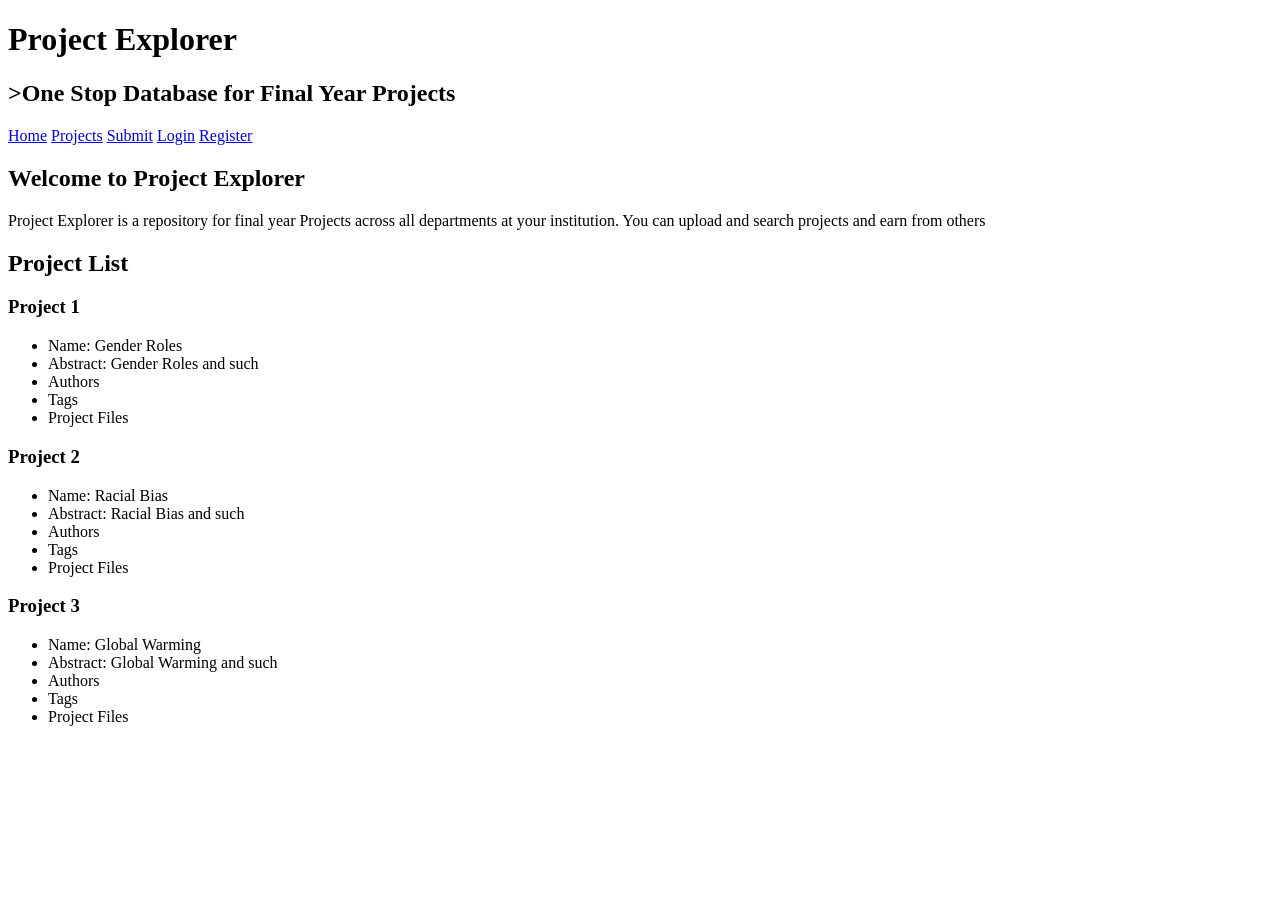
<file: app/project-explorer/index.html>
<!DOCTYPE html>
<html>
    <head>
        <meta charset="utf-8">
        <title>Project Explorer</title>
    </head>
    <body>
        <h1>Project Explorer</h1> 
        <h2>>One Stop Database for Final Year Projects</h2>
        <a href="index.html">Home</a> <a href="index.html">Projects</a> <a href="index.html">Submit</a> <a href="index.html">Login</a> <a href="index.html">Register</a>
        <h2>Welcome to Project Explorer</h2>
        Project Explorer is a repository for final year Projects across all departments at your institution. You can upload and search projects and earn from others
        <h2>Project List</h2>
        <h3>Project 1</h3>
        <ul>
            <li>Name: Gender Roles</li>
            <li>Abstract: Gender Roles and such</li>
            <li>Authors</li>
            <li>Tags</li>
            <li>Project Files</li>
        
        </ul>
        <h3>Project 2</h3>
        <ul>
            <li>Name: Racial Bias</li>
            <li>Abstract: Racial Bias and such</li>
            <li>Authors</li>
            <li>Tags</li>
            <li>Project Files</li>
        
        </ul>
        <h3>Project 3</h3>
        <ul>
            <li>Name: Global Warming</li>
            <li>Abstract: Global Warming and such</li>
            <li>Authors</li>
            <li>Tags</li>
            <li>Project Files</li>
        
        </ul>
    </body>
</html>
</file>
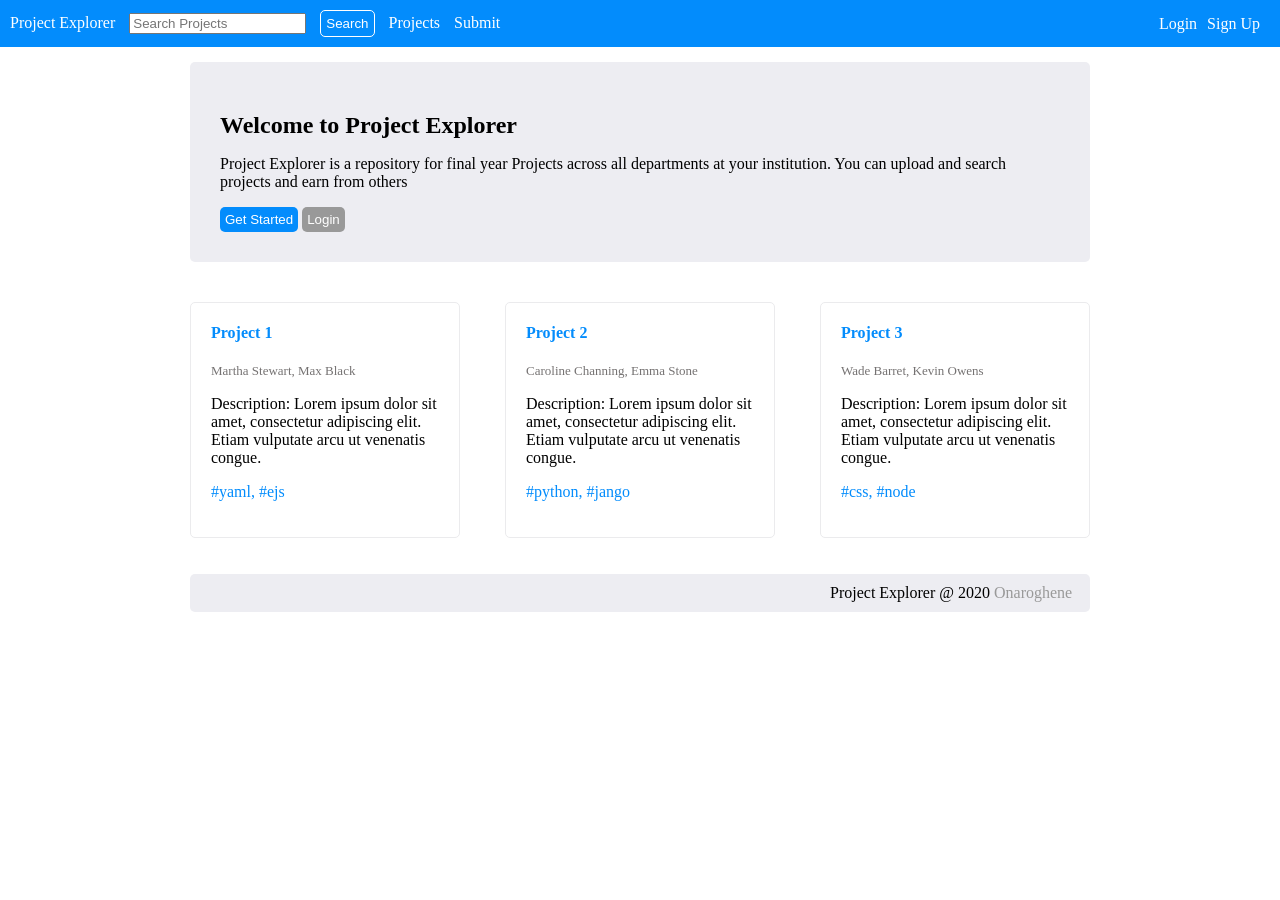
<file: app/public/project-explorer/index.html>
<!DOCTYPE html>
<html>
    <head>
        <title>Home Page</title>
        <link rel="stylesheet" href="css/style.css">
    </head>
    <body>
        <nav>
            <div class="nav-left">
            <a href="index.html">Project Explorer</a> 
           
            <input id="search_term" type="text" placeholder="Search Projects"/>
			<button id="search-btn" class="btn-major" type="button">Search</button>
            
            <a href="search.html">Projects</a> 
            <a href="createProject.html">Submit</a> 
        </div>

        <div class="nav-right"></div>
    
            <a href="login.html">Login</a>
             <a href="register.html">Sign Up</a>

            </div>
            </nav>

     <main class="main-home">
      <section id="special-border">
        <h2>Welcome to Project Explorer</h2>

        <p>Project Explorer is a repository for final year Projects across all departments at your institution. You can upload and search projects and earn from others
            </p>
           
            <button class="btn-major" type="button">Get Started</button>
			<button class="btn-minor" type="button">Login</button>
        </section>

        <section class="project-list">
            <div>
                <h4> Project 1</h4>
				<p id="authors">Martha Stewart, Max Black</p>
				<p>Description: Lorem ipsum dolor sit amet, consectetur adipiscing elit. Etiam vulputate arcu ut venenatis congue. </p>

				<p id="tags">#yaml, #ejs </p>
            </div>

            <div>
                <h4> Project 2</h4>
				<p id="authors">Caroline Channing, Emma Stone</p>
				<p>Description: Lorem ipsum dolor sit amet, consectetur adipiscing elit. Etiam vulputate arcu ut venenatis congue. </p>

				<p id="tags">#python, #jango </p>
            </div>

            <div>
                <h4> Project 3</h4>
				<p id="authors">Wade Barret, Kevin Owens</p>
				<p>Description: Lorem ipsum dolor sit amet, consectetur adipiscing elit. Etiam vulputate arcu ut venenatis congue. </p>

				<p id="tags">#css, #node</p>
            </div>
         </section>
         </main>
         <footer>
            <p>Project Explorer @ 2020 <a href="mailto:onaavwunu@gmail.com">Onaroghene</a></p>
      </footer>

    </body>
</html>
</file>
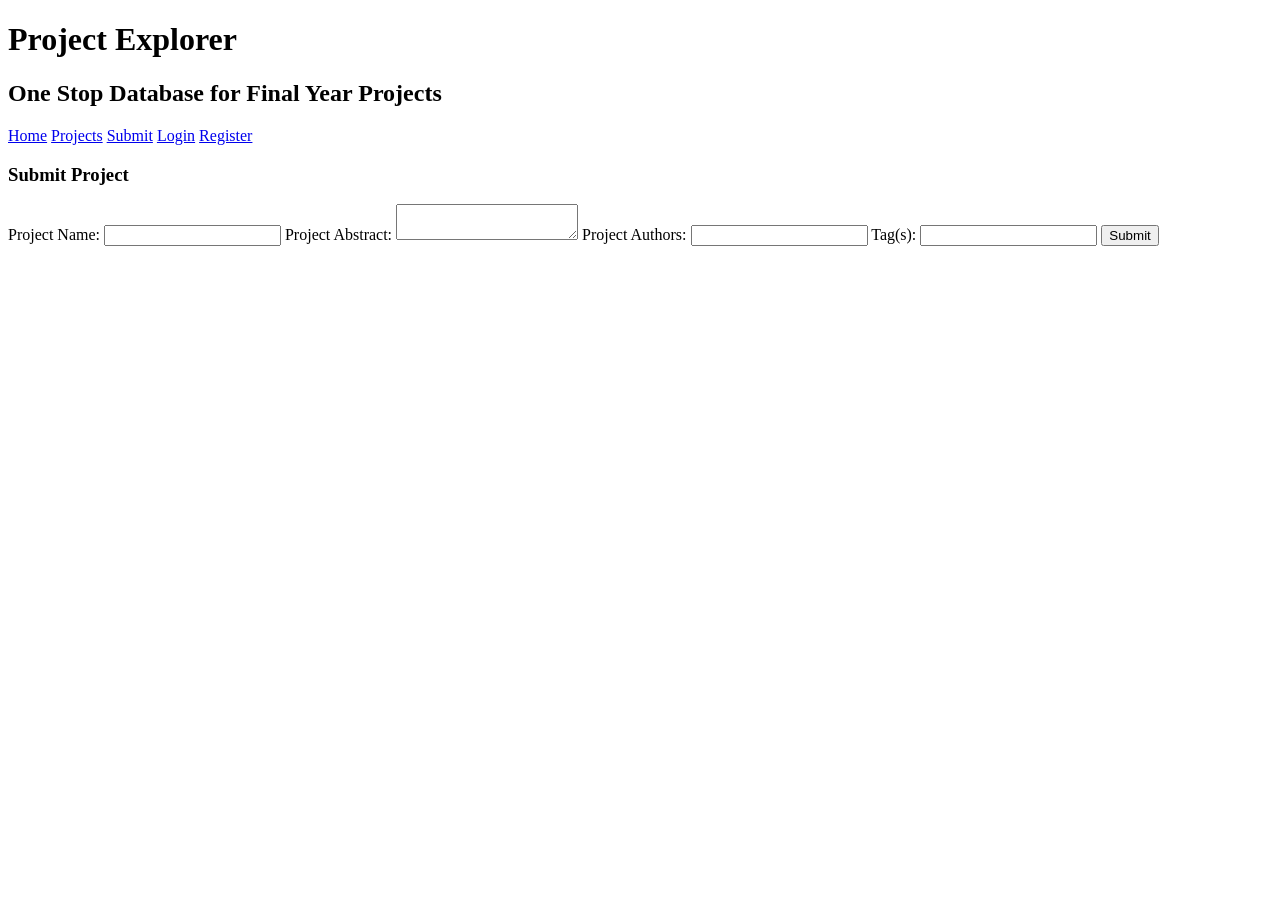
<file: app/project-explorer/CreateProject.html>
<!DOCTYPE html>
<html>
    <head>
        <meta charset="utf-8">
        <title>Project Explorer</title>
    </head>
    <body>
        <h1>Project Explorer</h1>
        <h2>One Stop Database for Final Year Projects</h2>
        <a href="index.html">Home</a> <a href="index.html">Projects</a> <a href="index.html">Submit</a> <a href="index.html">Login</a> <a href="index.html">Register</a>
        
        <h3>Submit Project</h3>
        <form>
            <label for="Projectname">Project Name: </label>
            <input type="text" id="Projectname">
           
            <label for="abstract">Project Abstract:</label>
            <textarea> </textarea>
            
            <label for="ProjectAuthors">Project Authors: </label>
            <input type="text" id="ProjectAuthors">

            <label for="tag"> Tag(s): </label>
            <input type="text" id="tag">

            <input type ="submit"/>
        </form>
    </body>
</html>
</file>
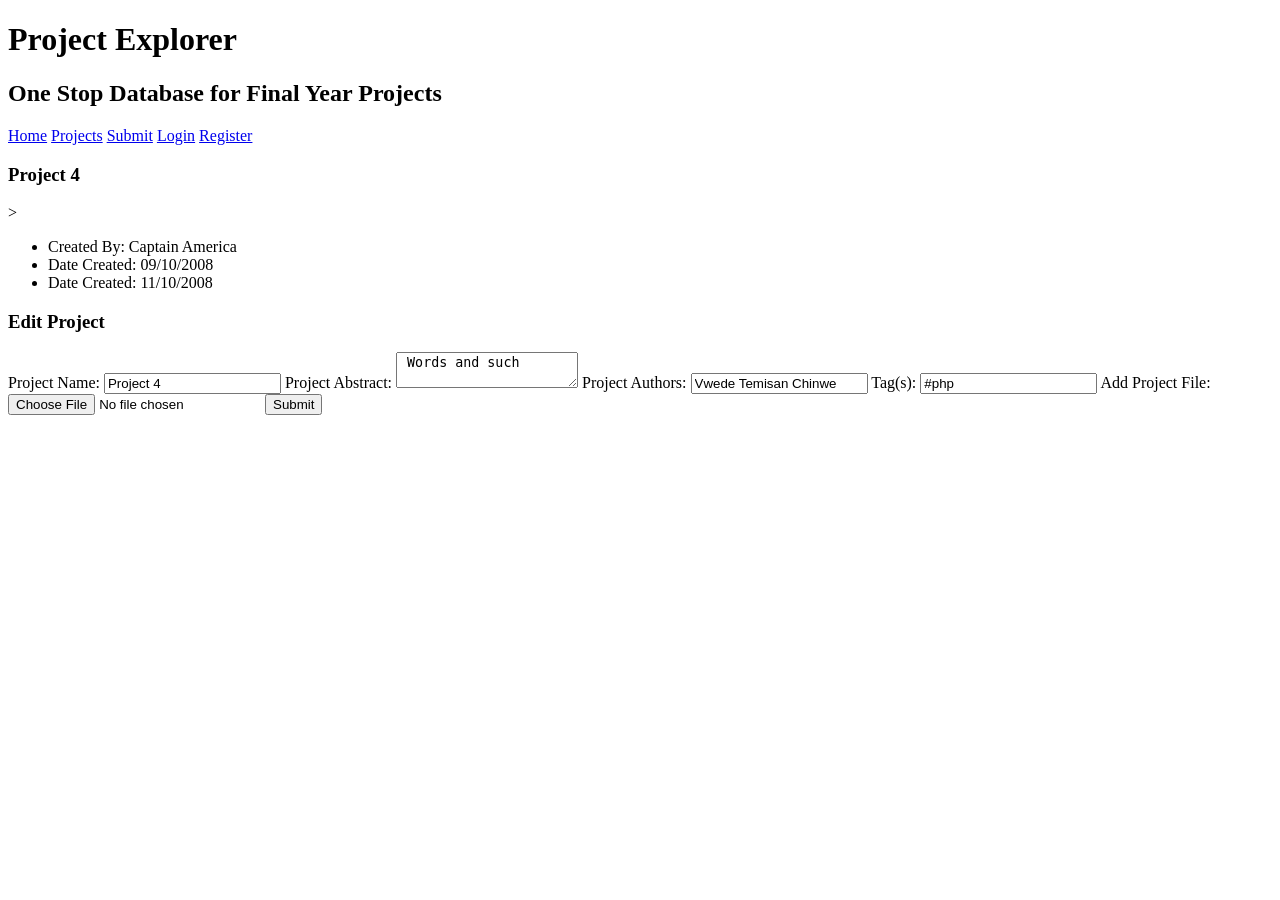
<file: app/project-explorer/editproject.html>
<!DOCTYPE html>
<html>
    <head>
        <meta charset="utf-8">
        <title>Project Explorer</title>
    </head>
    <body>
        <h1>Project Explorer</h1>
        <h2>One Stop Database for Final Year Projects</h2>
        <a href="index.html">Home</a> <a href="index.html">Projects</a> <a href="index.html">Submit</a> <a href="index.html">Login</a> <a href="index.html">Register</a>
        <h3>Project 4</h3>>
        <ul>
            <li>Created By: Captain America</li>
            <li>Date Created: 09/10/2008</li>
            <li>Date Created: 11/10/2008</li>
        </ul>
            <h3>Edit Project</h3>
            <form>
                <label for="Projectname">Project Name: </label>
                <input type="text" id="Projectname" value="Project 4">
               
                <label for="abstract">Project Abstract:</label>
                <textarea> Words and such </textarea>
                
                <label for="ProjectAuthors">Project Authors: </label>
                <input type="text" id="ProjectAuthors" value="Vwede Temisan Chinwe ">
    
                <label for="tag"> Tag(s): </label>
                <input type="text" id="tag" value="#php">

                <label for="add"> Add Project File: </label>
                <input type="file" id="add">

                <input type ="submit"/>
            </form>

       
    </body>
</html>
</file>
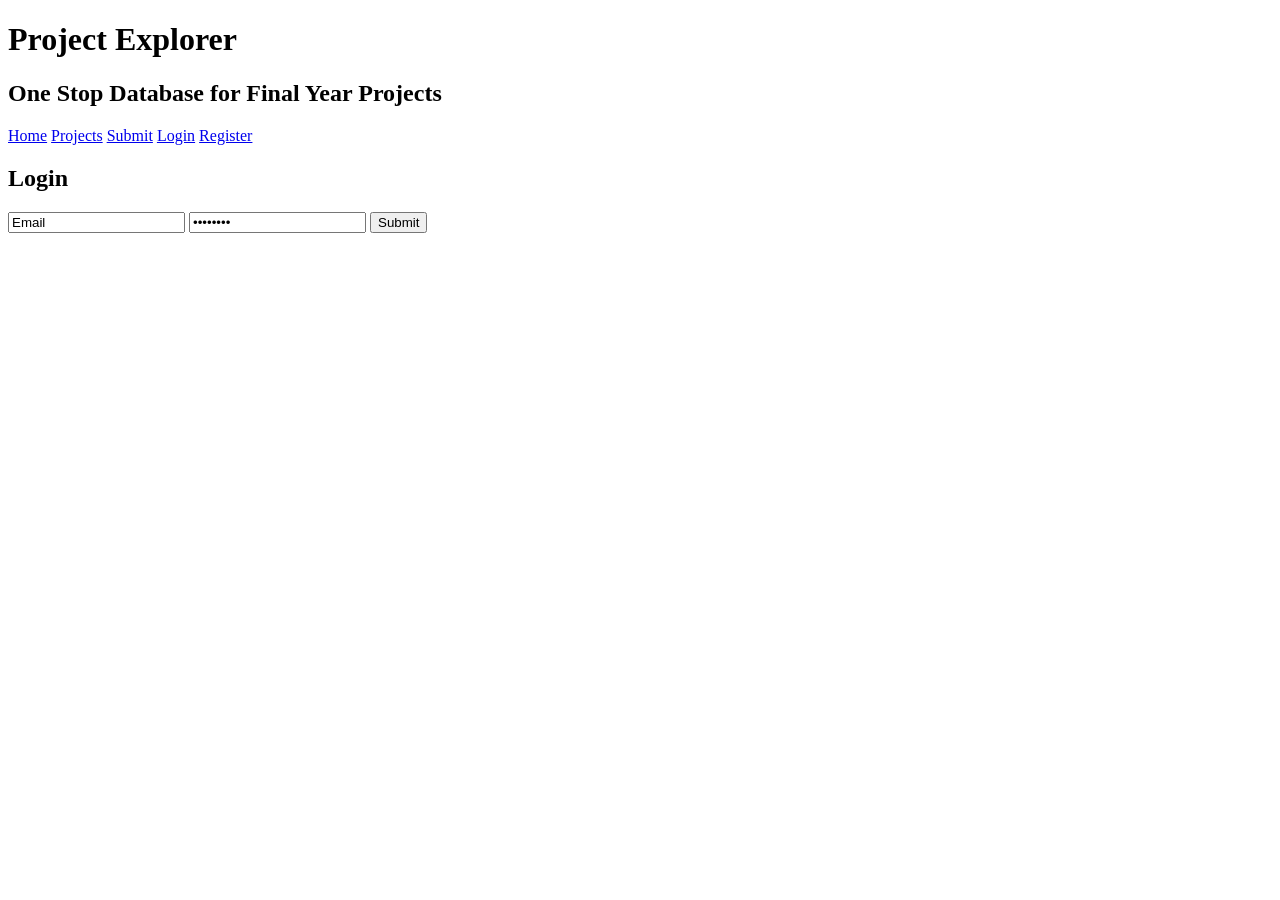
<file: app/project-explorer/login.html>
<!DOCTYPE html>
<html>
    <head>
        <meta charset="utf-8">
        <title>Project Explorer</title>
    </head>
    <body>
        <h1>Project Explorer</h1>
        <h2>One Stop Database for Final Year Projects</h2>
        <a href="index.html">Home</a> <a href="index.html">Projects</a> <a href="index.html">Submit</a> <a href="index.html">Login</a> <a href="index.html">Register</a>
        <h2>Login</h2>
        <form>
        <input type ="email" value="Email"/>
        <input type ="password" value="Password"/>
        <input type ="submit"/>
        </form>
    </body>
</html>
</file>
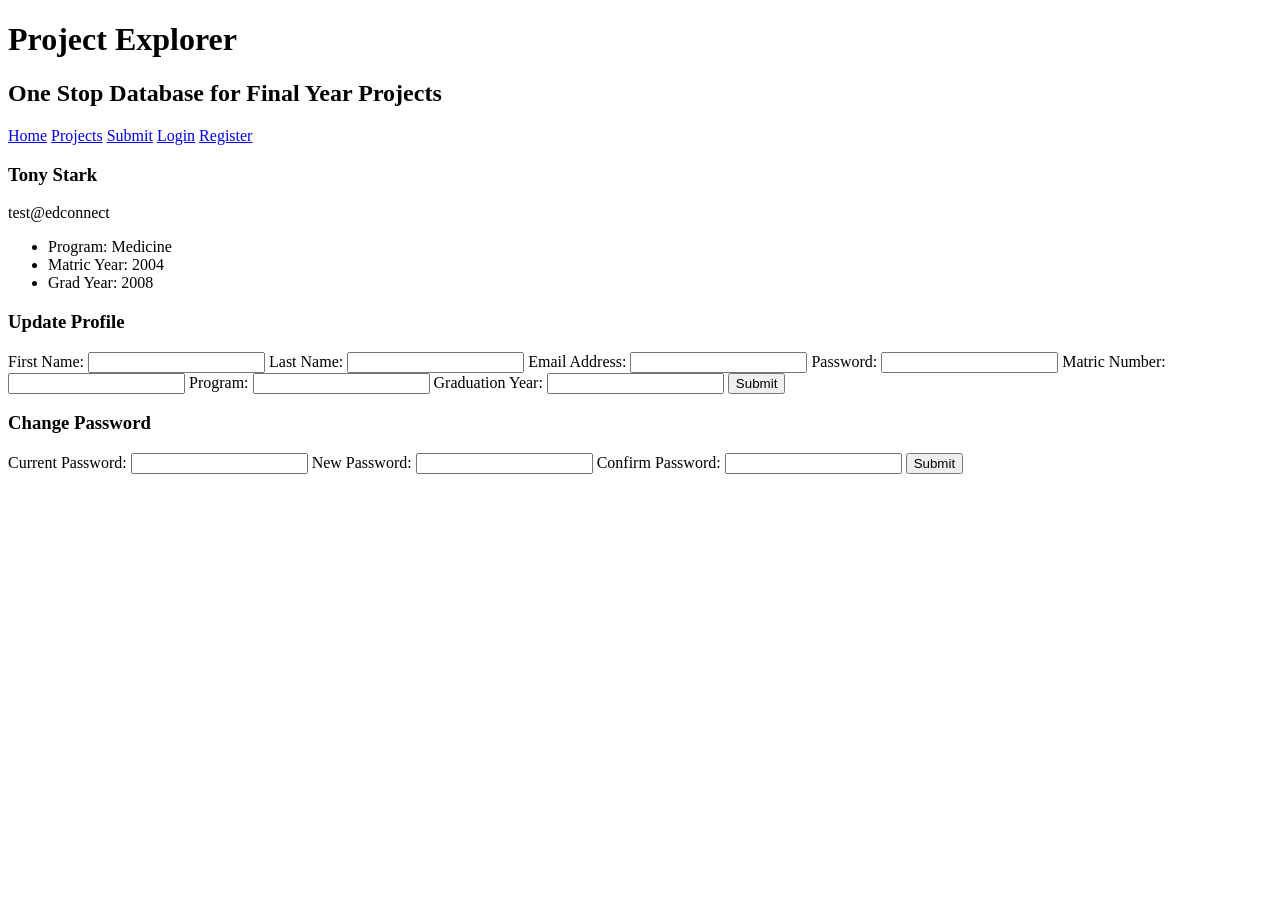
<file: app/project-explorer/profile.html>
<!DOCTYPE html>
<html>
    <head>
        <meta charset="utf-8">
        <title>Project Explorer</title>
    </head>
    <body>
        <h1>Project Explorer</h1>
        <h2>One Stop Database for Final Year Projects</h2>
        <a href="index.html">Home</a> <a href="index.html">Projects</a> <a href="index.html">Submit</a> <a href="index.html">Login</a> <a href="index.html">Register</a>
        <h3>Tony Stark</h3>
        test@edconnect 
        <ul>
            <li>Program: Medicine</li>
            <li>Matric Year: 2004</li>
            <li>Grad Year: 2008</li>
        </ul>
        <h3>Update Profile</h3>
        <form>
            <label for="firstname">First Name: </label>
            <input type="text" id="firstname">

            <label for="lastname">Last Name: </label>
            <input type="text" id="lastname">

            <label for="email">Email Address: </label>
            <input type="email"id="email">

            <label for="password">Password: </label>
            <input type="password" id="password">

            <label for="matric">Matric Number: </label>
            <input type="text" id="matric">

            <label for="program">Program: </label>
            <input type="" id="program">
            
            <label for="gradyear">Graduation Year: </label>
            <input type="year" id="gradyear">

            <input type ="submit"/>
        
        </form>
        <h3>Change Password</h3>
        <form>
            <label for="cpassword">Current Password: </label>
            <input type="password" id="cpassword">
            
            <label for="npassword">New Password: </label>
            <input type="password" id="npassword">

            <label for="conpassword"> Confirm Password: </label>
            <input type="password" id="conpassword">

            <input type ="submit"/>
        </form>
    </body>
</html>
</file>
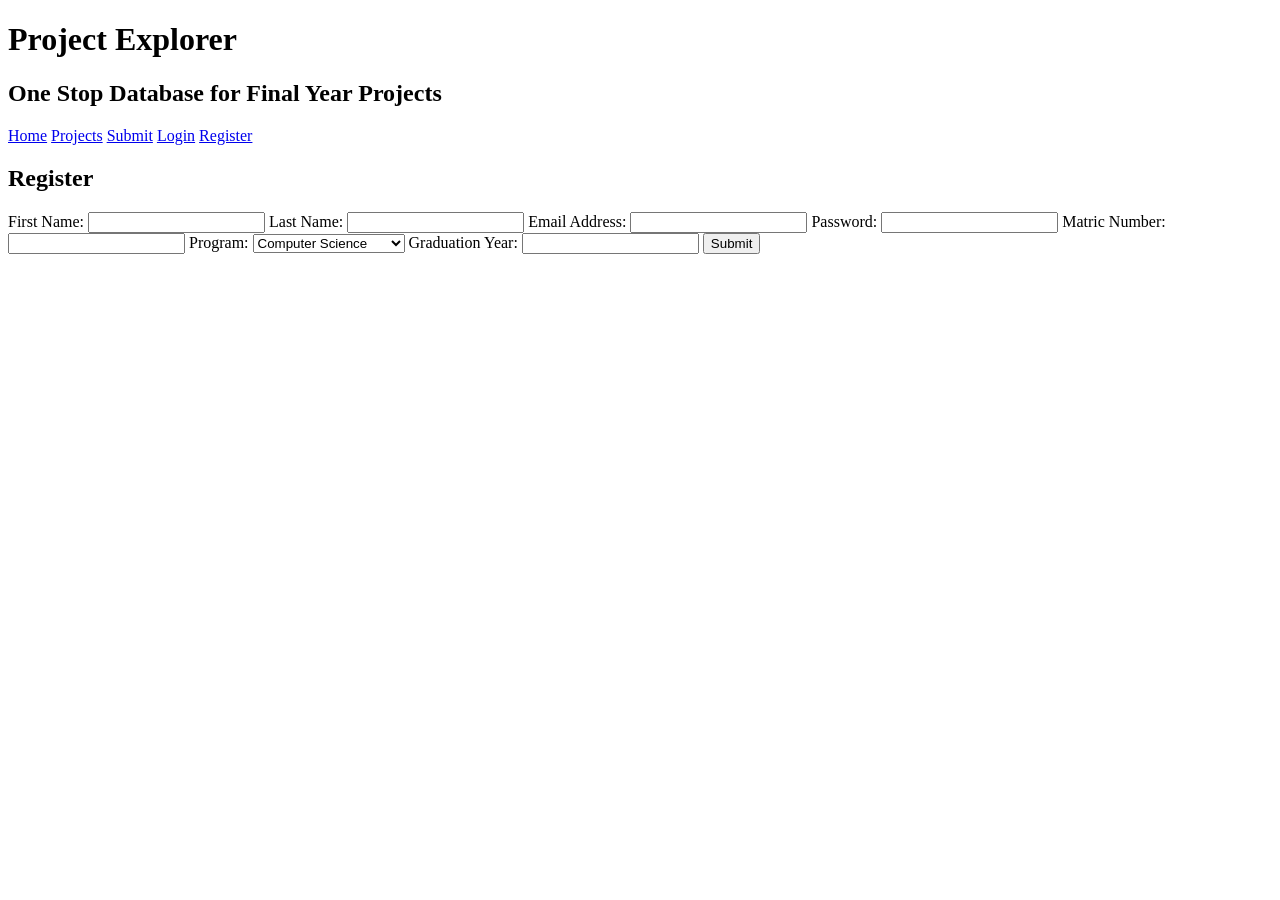
<file: app/project-explorer/register.html>
<!DOCTYPE html>
<html>
    <head>
        <meta charset="utf-8">
        <title>Project Explorer</title>
    </head>
    <body>
        <h1>Project Explorer</h1>
        <h2>One Stop Database for Final Year Projects</h2>
        <a href="index.html">Home</a> <a href="index.html">Projects</a> <a href="index.html">Submit</a> <a href="index.html">Login</a> <a href="index.html">Register</a>
        <h2>Register</h2>
        <form>
            <label for="firstname">First Name: </label>
            <input type="text" id="firstname">

            <label for="lastname">Last Name: </label>
            <input type="text" id="lastname">

            <label for="email">Email Address: </label>
            <input type="email"id="email">

            <label for="password">Password: </label>
            <input type="password" id="password">

            <label for="matric">Matric Number: </label>
            <input type="text" id="matric">

            <label for="program">Program: </label>
            <select name="program" id="program">
                <option value="Computer Science">Computer Science</option>
                <option value="Computer Technology">Computer Technology</option>
            </select>
            
            <label for="gradyear">Graduation Year: </label>
            <input type="year" id="gradyear">

            <input type ="submit"/>
        
        </form>
    </body>
</html>
</file>
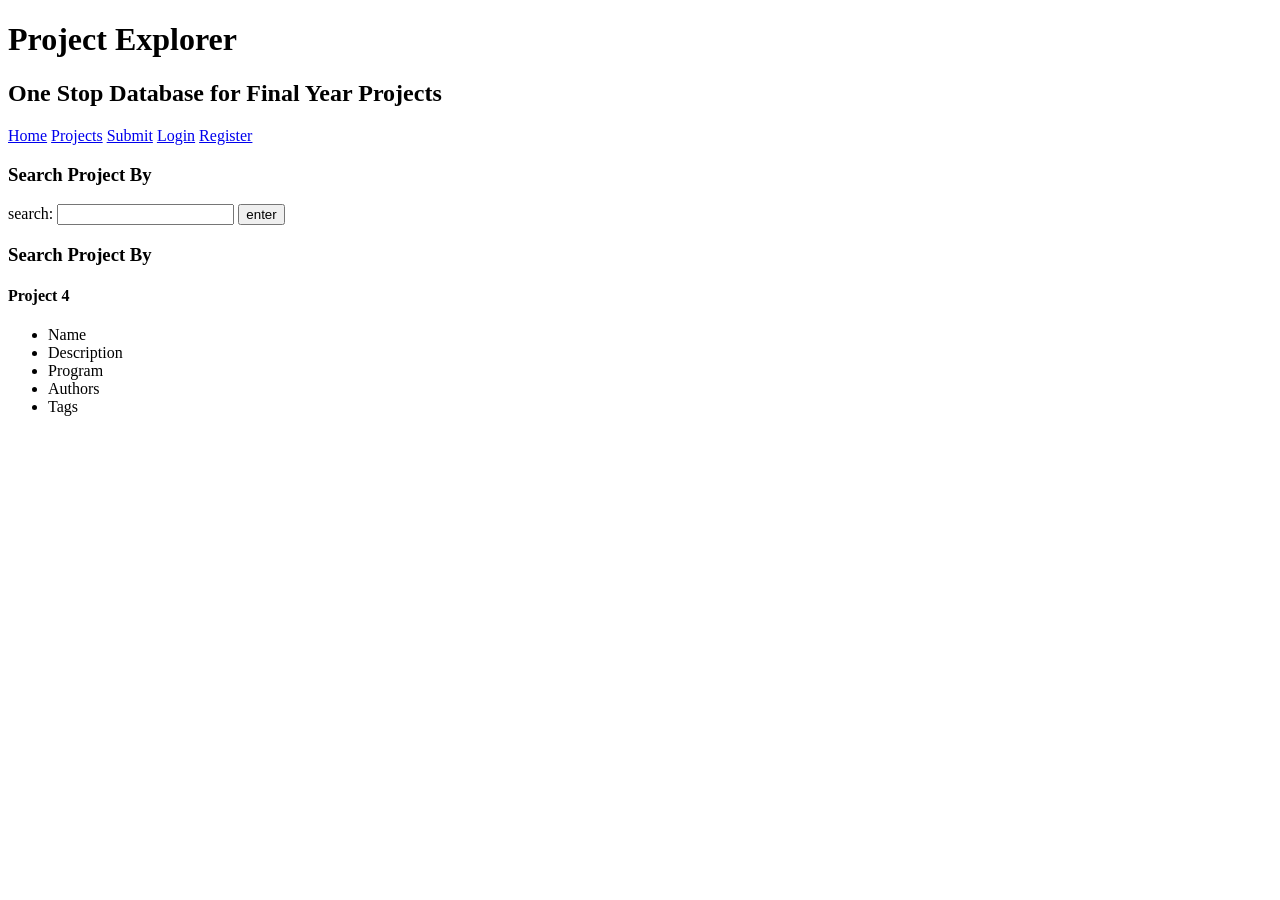
<file: app/project-explorer/Search.html>
<!DOCTYPE html>
<html>
    <head>
        <meta charset="utf-8">
        <title>Project Explorer</title>
    </head>
    <body>
        <h1>Project Explorer</h1>
        <h2>One Stop Database for Final Year Projects</h2>
        <a href="index.html">Home</a> <a href="index.html">Projects</a> <a href="index.html">Submit</a> <a href="index.html">Login</a> <a href="index.html">Register</a>
        <h3>Search Project By</h3>

        <label for="keyword">search: </label>
        <input type="search" id="keyword">

        <input type="button" value ="enter">
        
        <h3>Search Project By</h3>

        <h4>Project 4</h4>
        <ul>
            <li>Name</li>
            <li>Description</li>
            <li>Program</li>
            <li>Authors</li>
            <li>Tags</li>    
        </ul>

    </body>
</html>
</file>
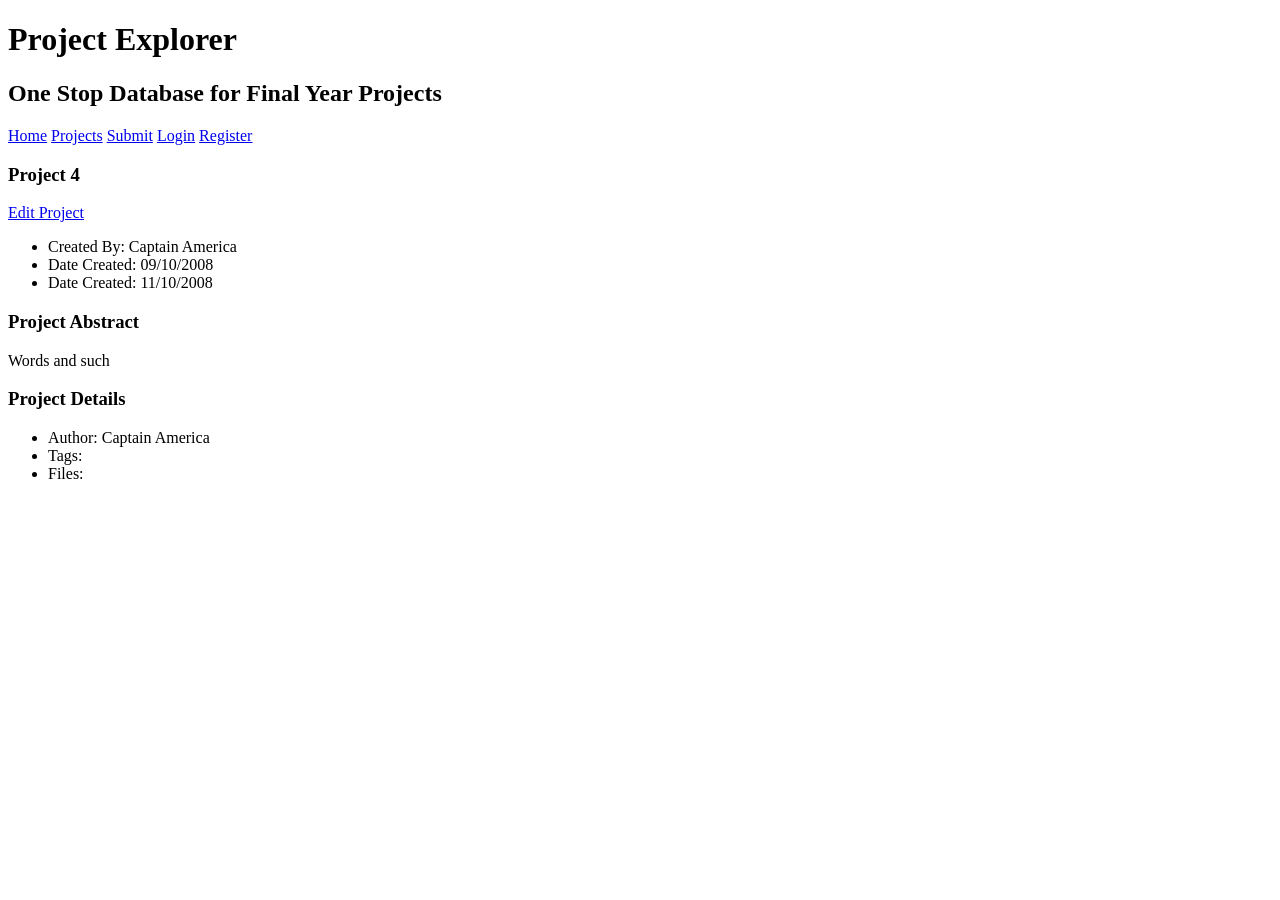
<file: app/project-explorer/viewproject.html>
<!DOCTYPE html>
<html>
    <head>
        <meta charset="utf-8">
        <title>Project Explorer</title>
    </head>
    <body>
        <h1>Project Explorer</h1>
        <h2>One Stop Database for Final Year Projects</h2>
        <a href="index.html">Home</a> <a href="index.html">Projects</a> <a href="index.html">Submit</a> <a href="index.html">Login</a> <a href="index.html">Register</a>
        <h3>Project 4</h3>
        <a href="editproject.html">Edit Project</a>
        <ul>
            <li>Created By: Captain America</li>
            <li>Date Created: 09/10/2008</li>
            <li>Date Created: 11/10/2008</li>
        </ul>
        <h3>Project Abstract</h3>
        Words and such
        <h3>Project Details</h3>
        <ul>
            <li>Author: Captain America</li>
            <li>Tags:</li>
            <li>Files:</li>
        </ul>
        



    </body>
</html>
</file>
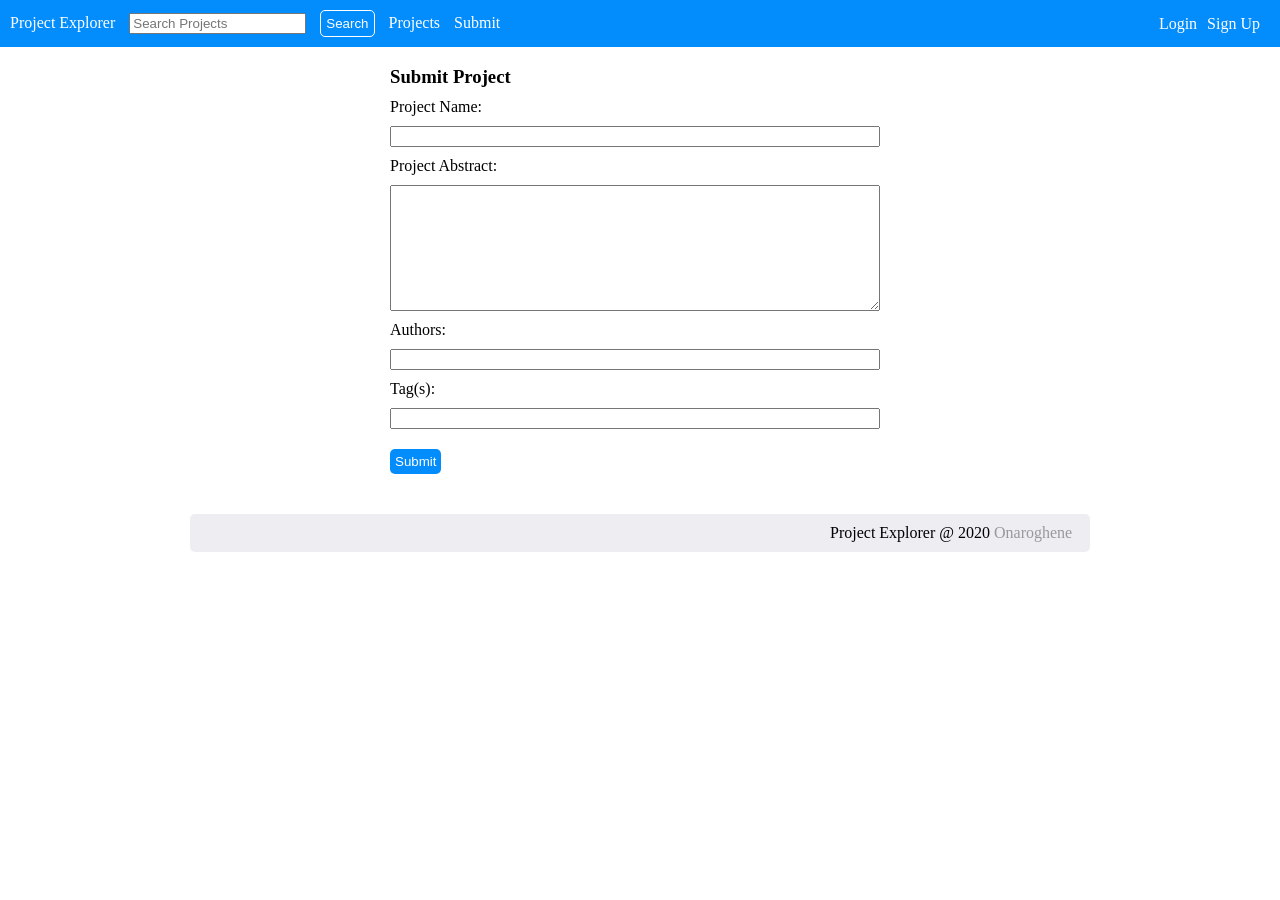
<file: app/public/project-explorer/createProject.html>
<!DOCTYPE html>
<html>
    <head>
        <meta charset="utf-8">
        <title>Project Explorer</title>
        <link rel="stylesheet" href="css/style.css">
    </head>
    <body>
        <nav>
            <div class="nav-left">
            <a href="index.html">Project Explorer</a> 
           
            <input id="search_term" type="text" placeholder="Search Projects"/>
			<button id="search-btn" class="btn-major" type="button">Search</button>
            
            <a href="search.html">Projects</a> 
            <a href="createProject.html">Submit</a> 
        </div>

        <div class="nav-right"></div>
    
            <a href="login.html">Login</a>
             <a href="register.html">Sign Up</a>

            </div>
            </nav>
        
        
    <main class="main-create-project">
        <section>
            <h3>Submit Project</h3>
            <form>

                <div class="form-row-label">
                    <label>Project Name: </label>
                </div>

                <div class="form-row">
                    <input name="project-name" type="text" />
                </div>

                <div class="form-row-label">
                    <label>Project Abstract: </label>
                </div>

                <div class="form-row">
                    <textarea name="project-abstract" rows="8"></textarea>
                </div>

                <div class="form-row-label">
                    <label>Authors: </label>
                </div>

                <div class="form-row">
                    <input name="authors" type="text" />
                </div>

                <div class="form-row-label">
                    <label>Tag(s): </label>
                </div>

                <div class="form-row">
                    <input name="tags" type="text" />
                </div>

                <div class="form-row">
                    <button id="submit-btn" class="btn-major" type="button">Submit</button>
                </div>
            </form>
        </section>


    </main>

    <footer>
        <p>Project Explorer @ 2020 <a href="mailto:onaavwunu@gmail.com">Onaroghene</a></p>
    </footer>
    </body>
</html>
</file>
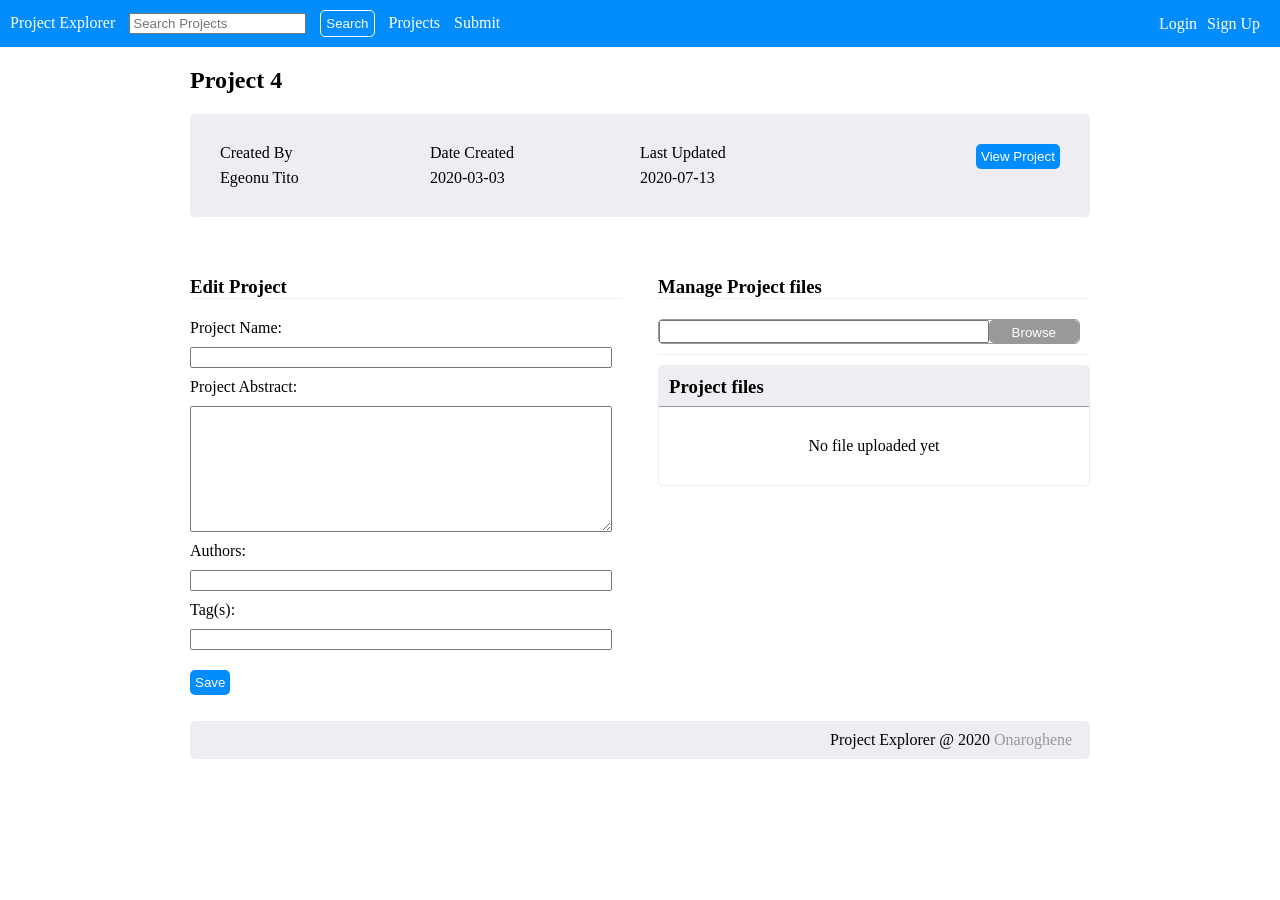
<file: app/public/project-explorer/editProject.html>
<!DOCTYPE html>
<html>
    <head>
        <title>Project Explorer</title>
        <link rel="stylesheet" href="css/style.css">
    </head>
    <body>
        <nav>
            <div class="nav-left">
            <a href="index.html">Project Explorer</a> 
           
            <input id="search_term" type="text" placeholder="Search Projects"/>
			<button id="search-btn" class="btn-major" type="button">Search</button>
            
            <a href="search.html">Projects</a> 
            <a href="createProject.html">Submit</a> 
        </div>

        <div class="nav-right"></div>
    
            <a href="login.html">Login</a>
             <a href="register.html">Sign Up</a>

            </div>
            </nav>
            <main class="main-edit-project">
                <header class="project-header">
                    <h2>Project 4</h2>
                </header>
                <section id="special-border">
        
                    <div class="profile-sub-header">
                        <div>Created By</div>
                        <div>Date Created </div>
                        <div>Last Updated </div>
                        <div><button class="btn-major" type="button" id="project-btn">View Project</button></div>
        
                    </div>
        
                    <div class="profile-sub-header">
                        <div>Egeonu Tito </div>
                        <div>2020-03-03</div>
                        <div>2020-07-13</div>
                        <div></div>
                    </div>
                </section>
        
                <section class="page-split">
                    <div>
                        <header>
                            <h3>Edit Project</h3>
                        </header>
        
                        <form>
                            <div class="form-row-label">
                                <label>Project Name: </label>
                            </div>
        
                            <div class="form-row">
                                <input name="project-name" type="text" />
                            </div>
        
                            <div class="form-row-label">
                                <label>Project Abstract: </label>
                            </div>
        
                            <div class="form-row">
                                <textarea name="project-abstract" rows="8"></textarea>
                            </div>
        
                            <div class="form-row-label">
                                <label>Authors: </label>
                            </div>
        
                            <div class="form-row">
                                <input name="authors" type="text" />
                            </div>
        
                            <div class="form-row-label">
                                <label>Tag(s): </label>
                            </div>
        
                            <div class="form-row">
                                <input name="tags" type="text" />
                            </div>
        
                            <div class="form-row">
                                <button id="submit-btn" class="btn-major" type="button">Save</button>
                            </div>
                        </form>
                    </div>
        
                    <div>
                        <header>
                            <h3>Manage Project files</h3>
                        </header>
        
                        <div class="container" id="browse">
                            <input name="tags" type="text" />
        
                            <button id="browse-btn" class="btn-minor" type="button">Browse</button>
                        </div>
        
                        <div class="project-files">
                            <div class="project-file-container">
                                <div class="project-file-header">
                                    <h3>Project files</h3>
                                </div>
                                <div class="uploaded-files">
                                    <span>No file uploaded yet</span>
                                </div>
        
                            </div>
        
                        </div>
        
                    </div>
        
        
        
                </section>
        
        
            </main>
        
            <footer>
                <p>Project Explorer @ 2020 <a href="onaavwunu@gmail.com">Onaroghene</a></p>
            </footer>

       
    </body>
</html>
</file>
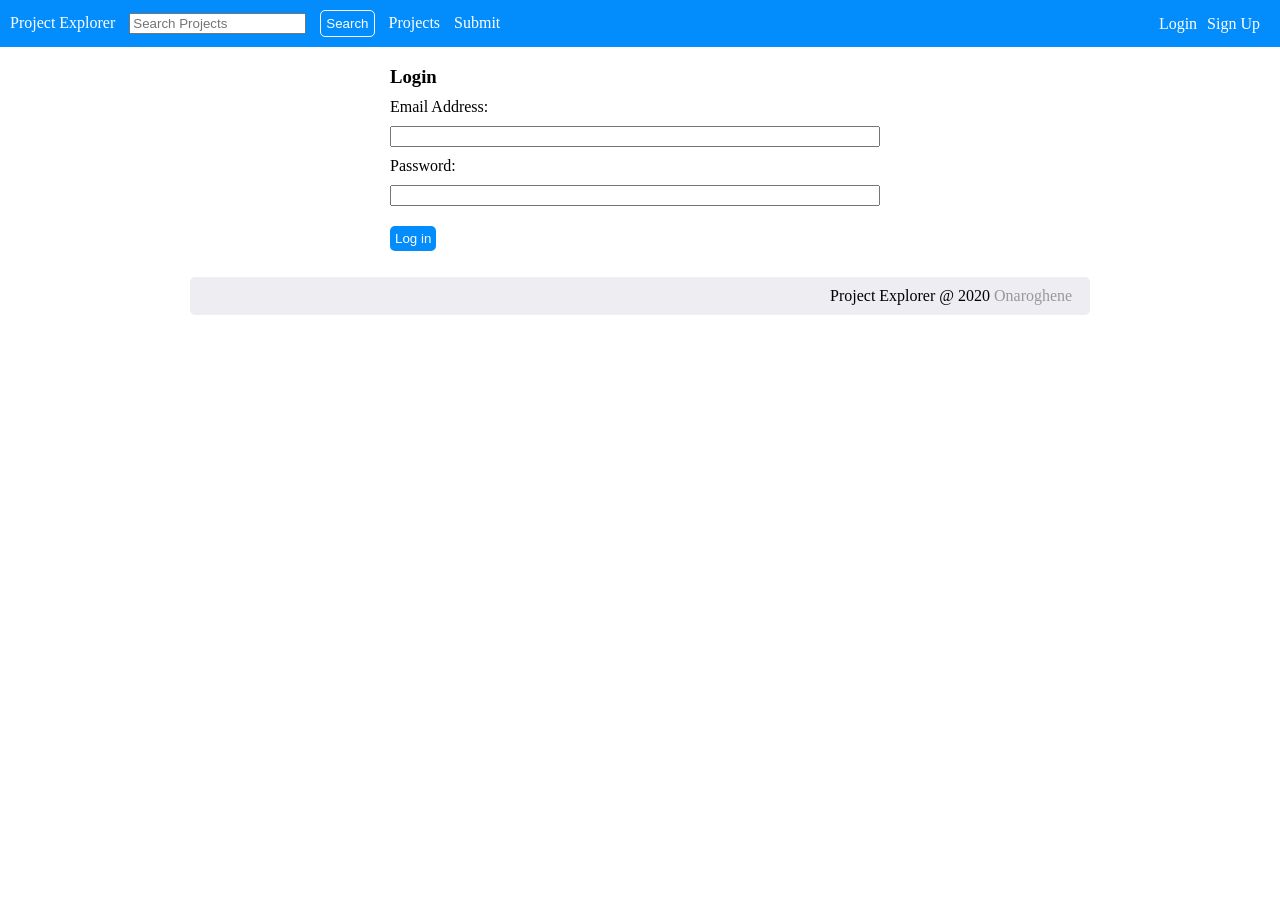
<file: app/public/project-explorer/login.html>
<!DOCTYPE html>
<html>
    <head>
        <title>Login</title>
        <link rel="stylesheet" href="css/style.css">
    </head>
    <body>
        <nav>
            <div class="nav-left">
            <a href="index.html">Project Explorer</a> 
           
            <input id="search_term" type="text" placeholder="Search Projects"/>
			<button id="search-btn" class="btn-major" type="button">Search</button>
            
            <a href="search.html">Projects</a> 
            <a href="createProject.html">Submit</a> 
        </div>

        <div class="nav-right"></div>
    
            <a href="login.html">Login</a>
             <a href="register.html">Sign Up</a>

            </div>
            </nav>
            <main class="main-login">
                <h3>Login</h3>
                <form>
        
                    <div class="form-row-label">
                        <label>Email Address: </label>
                    </div>
        
                    <div class="form-row">
                        <input name="email" type = "text"/>
                    </div>
                    
                    <div class="form-row-label">
                        <label>Password: </label>
                    </div>
            
                    <div class="form-row">
                        <input name="password" type = "text"/>
                    </div>
        
                    <div class="form-row">
                        <button id="submit-btn" class="btn-major" type="button">Log in</button>
        
                    </div>
                </form>
        
            </main>
        
            <footer>
                  <p>Project Explorer @ 2020 <a href="mailto:onaavwunu@gmail.com">Onaroghene</a></p>
            </footer>
    </body>
</html>
</file>
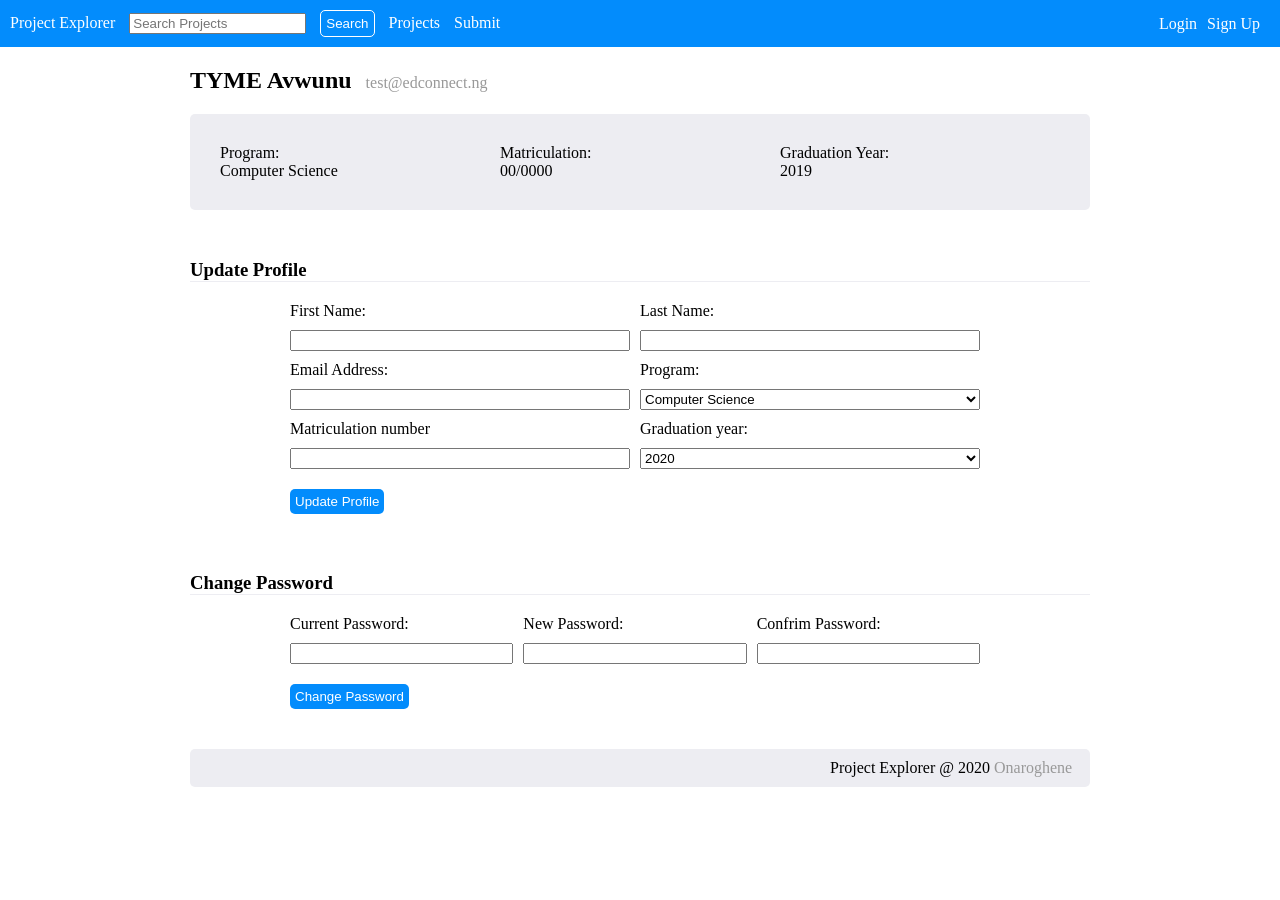
<file: app/public/project-explorer/profile.html>
<!DOCTYPE html>
<html>
    <head>
        <title>Profile</title>
        <link rel="stylesheet" href="css/style.css">
    </head>
    <body>
        <nav>
            <div class="nav-left">
            <a href="index.html">Project Explorer</a> 
           
            <input id="search_term" type="text" placeholder="Search Projects"/>
			<button id="search-btn" class="btn-major" type="button">Search</button>
            
            <a href="search.html">Projects</a> 
            <a href="createProject.html">Submit</a> 
        </div>

        <div class="nav-right"></div>
    
            <a href="login.html">Login</a>
             <a href="register.html">Sign Up</a>

            </div>
            </nav>
            <main class="main-profile">
                <header class="profile-header">
                    <h2>TYME Avwunu</h2> 
                    <span>test@edconnect.ng</span>
                </header>
                <section id="special-border">
                    
                    <div class="profile-sub-header">
                        <div>Program: </div>
                        <div>Matriculation: </div>
                        <div>Graduation Year: </div>
                    </div>
        
                    <div class="profile-sub-header">
                        <div>Computer Science</div>
                        <div>00/0000</div>
                        <div>2019</div>
                    </div>
                </section>
        
                <section>
                    <header>
                        <h3>Update Profile</h3>
                    </header>
                     <div class="form-width">
                         <form>
                            <div class="form-row-label">
                                <div class="form-col" >
                                    <label>First Name: </label>
                                </div>
                                <div class="form-col" >
                                    <label>Last Name: </label>
                                </div>
                            </div>
        
                            <div class="form-row">
                                <div class="form-col">
                                    <input name="first-name" type = "text"/>
                                </div>
                                <div class="form-col">
                                    <input name="last-name" type = "text"/>
                                </div>	
                            </div>
        
                            <div class="form-row-label">
                                <div class="form-col" >
                                    <label>Email Address: </label>
                                </div>
                                <div class="form-col" >
                                    <label>Program: </label>
                                </div>
                            </div>
        
                            <div class="form-row">
                                <div class="form-col">
                                    <input name="email" type = "text"/>
                                </div>
                                <div class="form-col">
                                    <select name="program">
                                        <option value="Computer Science">Computer Science </option>
                                        <option value="Mass Communication">Mass Communication </option>
                                        <option value="Law">Law</option>
                                    </select>						
                                </div>	
                            </div>
        
                            <div class="form-row-label">
                                <div class="form-col" >
                                    <label>Matriculation number </label>
                                </div>
                                <div class="form-col" >
                                    <label>Graduation year: </label>
                                </div>
                            </div>
        
                            <div class="form-row">
                                <div class="form-col">
                                    <input name="matric-num" type = "text"/>
                                </div>
                                <div class="form-col">
                                    <select name="graduation-year">
                                        <option value="2020">2020</option>
                                        <option value="2019">2019</option>
                                        <option value="2018">2018</option>
                                        <option value="2017">2017</option>
                                        <option value="2016">2016</option>
                                        <option value="2015">2015</option>
                                        <option value="2014">2014</option>
                                        <option value="2013">2013</option>
                                        <option value="2012">2012</option>
                                        <option value="2011">2011</option>
                                        <option value="2010">2010</option>
                                    </select>						
                                </div>	
                            </div>
        
                            <div class="form-row">
                                <button id="submit-btn" class="btn-major" type="button">Update Profile</button>
                            </div>
                        </form>
                     </div>
                    
                </section>
        
                <section>
                    <header>
                        <h3>Change Password</h3>
                    </header>
                    <div class="form-width">
                        <form>
                            <div class="form-row-label">
                                <div class="form-col" >
                                    <label>Current Password: </label>
                                </div>
                                <div class="form-col" >
                                    <label>New Password: </label>
                                </div>
        
                                <div class="form-col" >
                                    <label>Confrim Password: </label>
                                </div>
                            </div>
        
                            <div class="form-row">
                                <div class="form-col">
                                    <input name="curr-password" type = "text"/>
                                </div>
                                <div class="form-col">
                                    <input name="new-password" type = "text"/>
                                </div>	
                                <div class="form-col">
                                    <input name="confirm-password" type = "text"/>
                                </div>	
                            </div>
                            
                            <div class="form-row">
                                <button id="submit-btn" class="btn-major" type="button">Change Password</button>
                            </div>
                        </form>
                    </div>
        
                    
                </section>
                
            </main>
        
            <footer>
                  <p>Project Explorer @ 2020 <a href="mailto:onaroghene@gmail.com">Onaroghene</a></p>
            </footer>
    </body>
</html>
</file>
<file: app/public/project-explorer/css/style.css>
body {
	margin-top: 0px;
	margin-left: 0px;
	margin-right: 0px;
}

nav {
	padding: 10px;
	background-color: rgb(3, 140, 252);
	display: flex;
	align-items: center;

}

nav a {
	color: white;
	text-decoration: none;
	margin-right: 10px;
}

nav input {
	margin-right: 10px;
}

nav button {
	margin-right: 10px;
}

nav span{
	color: white;
	margin-right: 20px;
}

footer {
	background-color: rgb(237, 237, 242);
	border-radius: 5px;
	max-width: 900px;
	margin: auto;
}

footer p {
	margin-left: 70%;
	padding: 10px;
}

footer a {
	text-decoration: none;
	color: rgb(153, 153, 153);
}


h4 {
	color: rgb(3, 140, 252);
}

h3 {
	margin-bottom: 10px;
}

h2 {
	margin-bottom: 0px;
}

.profile-header {
	border:none;
}

.search-header {
	border:none;
}

.project-header {
	border:none;
}

header { 
	border-bottom: 1px solid rgb(237, 237, 242);
	margin-bottom: 20px;
}

header > h2 { 
	display: inline-block; 
}

header > h3 { 
	display: inline-block; 
	margin-bottom: 0px;
}

header span { 
	margin-left: 10px; 
	color:rgb(153, 153, 153);

}

section {
	margin-bottom: 30px;
}


.nav-left {
	flex: 0.7;
}

.nav-right {
	flex: 0.3;
	justify-content: flex-end;
	text-align: right;
}

.main-home {
	max-width: 900px;
	margin: auto;
}

.main-login {
	max-width: 500px;
	margin: auto;
}

.main-create-project {
	max-width: 500px;
	margin: auto;
}

.main-edit-project {
	max-width: 900px;
	margin: auto;
}

.main-view-project {
	max-width: 900px;
	margin: auto;
}

.main-register {
	max-width: 700px;
	margin: auto;
}

.main-profile {
	max-width: 900px;
	margin: auto;
}

.main-search {
	max-width: 900px;
	margin: auto;
}

#special-border {
	background-color: rgb(237, 237, 242);
	padding: 30px;
	margin-top: 15px;
	border-radius: 5px;

}

.btn-major {
	color: white;
	background-color: rgb(3, 140, 252);
	border: none;
	padding: 5px;
	border-radius: 5px;
}

#search-btn {
	border: 1px solid white;
	border-radius: 5px;
	padding: 5px;

}

#search-btn-larger {
	height: 40px;
	width: 60px;
}

.btn-minor {
	color: white;
	background-color: rgb(153, 153, 153);
	border:none;
	border-radius: 5px;
	padding: 5px;
}

.project-list {
	margin: 40px auto 0 auto;
}

.project-list > div {
	flex-basis: 30%;
	box-sizing: border-box;
	border: 1px solid rgb(235, 235, 237);
	padding: 20px;
	padding-top: 0px;
	margin-bottom: 20px;
	border-radius: 5px;
}

.page-split {
	margin: 40px auto 0 auto;
}

.page-split > div {
	flex-basis: 48%;

}

.form-row {
	padding: 10px 0;
	display: flex;
	justify-content: space-between
}

.form-row-label {
	display: flex;
}

.form-row input {
	flex: 1;	
	margin-right: 10px;
}


.form-row select {
	flex: 1;	
	margin-right: 10px;

}

.form-row textarea {
	flex: 1;	
	margin-right: 10px;

}

.form-col {
	flex: 1;
	display: flex;
}

#tags {
	color: rgb(3, 140, 252);
}

#authors {
	color: rgb(117, 114, 114);
	font-size: 13px;
}

.profile-sub-header {
	display: flex;
}

.profile-sub-header div {
	flex:1;
}

.form-width {
	max-width: 700px;
	margin: auto;
}

.search-row {
	padding: 10px 0;
	display: flex;
}

.search-row input {
	flex: 1;
	margin-right: 10px;
}

.search-row select {
	flex: 1;
	height: 100%;
}

.search-col-1 {
	flex: 0.65;
	display: flex;
}

.search-col-2 {
	flex: 0.35;
	display: flex;
}

.container {
	border: 1px solid rgb(153, 153, 153);
	display: flex;
	margin-right: 10px;
	border-radius: 5px;
	height: 40px;
}

#search-criteria-label {
	width: 70px;
	border-right: 1px solid rgb(153, 153, 153);
	padding: 10px;
}

.container > input {
	flex: 0.8;
}

.container > button {
	flex: 0.2;
}

#browse {
	height: 23px;

}

.project-files {
	border-top: 1px solid rgb(237, 237, 242);
	margin-top: 10px;
}

.project-file-container {
	border: 1px solid rgb(237, 237, 242);
	border-radius: 5px;
	margin-top: 10px;
}

.project-file-header {
	background-color: rgb(237, 237, 242);
	border-bottom: 1px solid rgb(153, 153, 153);
	height: 20px;
	padding: 10px;
}

.project-file-header h3 {
	margin: 0px;
}

.project-file-footer {
	background-color: rgb(237, 237, 242);
	height: 10px;
	padding: 10px;
}

.uploaded-files {
	text-align: center;
	padding: 30px;
}

.project-author-name {
	border-bottom: 1px solid rgb(153, 153, 153);
	padding: 10px;
}


@media (min-width: 900px) {
	.project-list {
		display: flex;
		justify-content: space-between;
	}

	#project-btn {
		margin-left: 60%;
	}

	.page-split {
		display: flex;
		justify-content: space-between;
	}
}
</file>
